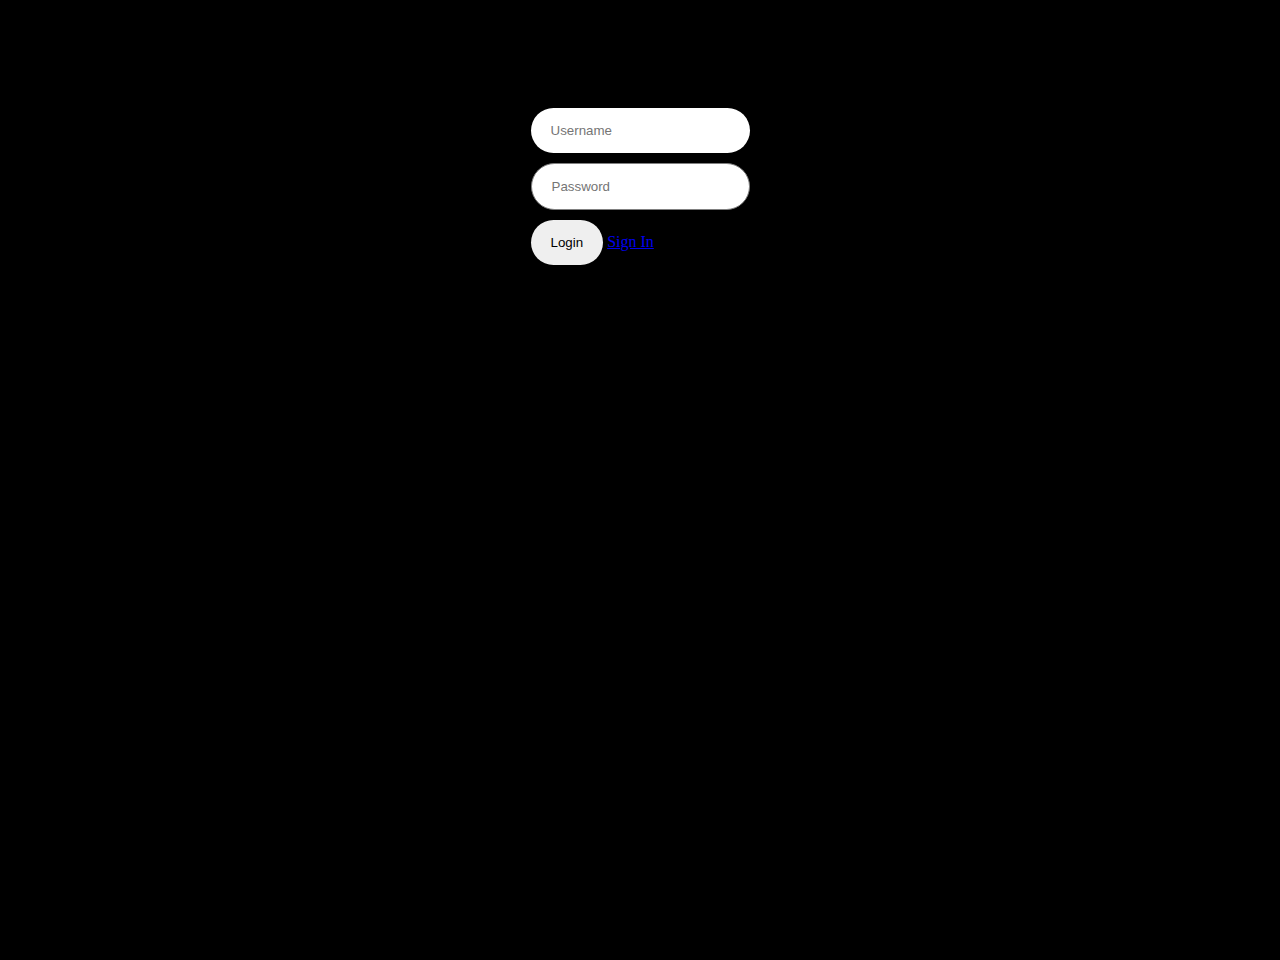
<file: html/login.html>
<!DOCTYPE html>
<html lang="en">

<head>
    <meta charset="UTF-8">
    <meta name="viewport" content="width=device-width, initial-scale=1.0">
    <link rel="preconnect" href="https://fonts.googleapis.com">
    <link rel="preconnect" href="https://fonts.gstatic.com" crossorigin>
    <link href="https://fonts.googleapis.com/css2?family=Poppins:wght@300;400;500;600;700&display=swap"
        rel="stylesheet">
    <link rel="stylesheet" href="../styles/login.css">
    <title>Login</title>
</head>

<body>
    <div class="login-container">
        <div class="heading-wrap">
            <p class="login-head">Login</p>
        </div>
        <form action="" method="post" class="form">
            <input type="username" name="username" class="username-form" placeholder="Username">
            <input type="password" name="password" class="pw-form" id="pw" placeholder="Password">
            <div class="btn-wrap">
                <button class="login-btn" id="btn" type="submit" name="login">
                    Login
                </button>
                <a href="sign.html">Sign In</a>
            </div>
        </form>
    </div>
    <script src="../js/script.js"></script>
</body>

</html>
</file>
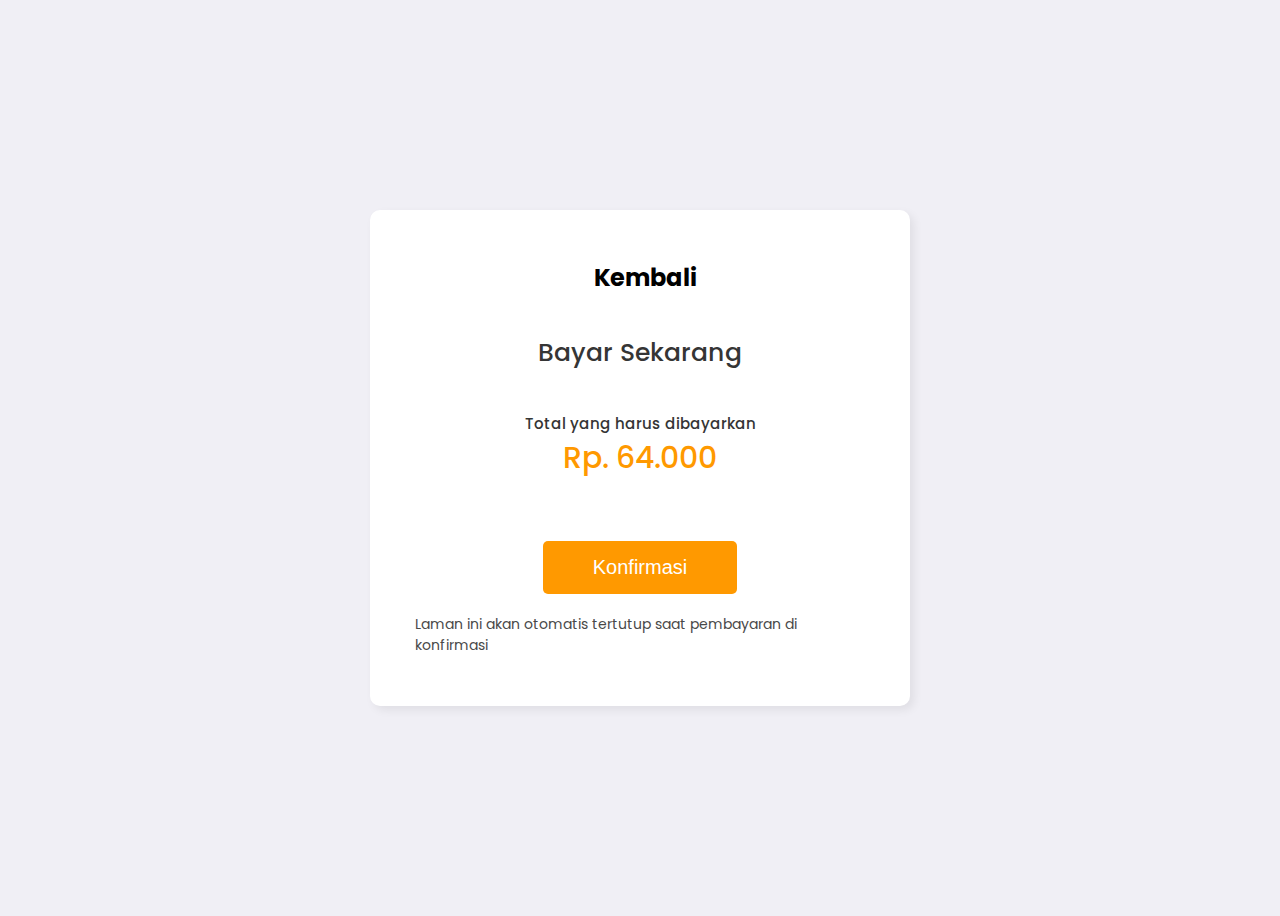
<file: html/pembayaran.html>
<!DOCTYPE html>
<html lang="en">

<head>
    <meta charset="UTF-8">
    <meta name="viewport" content="width=device-width, initial-scale=1.0">
    <title>keranjang</title>

    <!-- Font Awesome -->
    <link rel="stylesheet" href="https://cdnjs.cloudflare.com/ajax/libs/font-awesome/6.5.1/css/all.min.css"
        integrity="sha512-DTOQO9RWCH3ppGqcWaEA1BIZOC6xxalwEsw9c2QQeAIftl+Vegovlnee1c9QX4TctnWMn13TZye+giMm8e2LwA=="
        crossorigin="anonymous" referrerpolicy="no-referrer" />

    <!-- GOOGLE FONT -->
    <link rel="preconnect" href="https://fonts.googleapis.com" />
    <link rel="preconnect" href="https://fonts.gstatic.com" crossorigin />
    <link href="https://fonts.googleapis.com/css2?family=Poppins:wght@400;600&display=swap" rel="stylesheet" />

    <!-- FILE CSS -->
    <link rel="stylesheet" href="../styles/pembayaran.css">

</head>

<body>
    <section class="container-pembayaran">
        <div class="pembayaran">
            <div class="content">
                <div class="icon-back">
                    <a href="checkout.html">
                        <i class="fa-solid fa-arrow-left"></i>
                    </a>
                    <h2>Kembali</h2>
                </div>
                <p>Bayar Sekarang</p>
                <div class="total-pembayaran">
                    <p>Total yang harus dibayarkan</p>
                    <span>Rp. 64.000</span>
                </div>

                <div class="btn-pembayaran">
                    <form action="" method="post">
                        <button type="submit" name="konfirmasi">Konfirmasi</button>
                    </form>
                    <p>Laman ini akan otomatis tertutup saat pembayaran di konfirmasi</p>
                </div>
            </div>
    </section>


</body>

</html>
</file>
<file: styles/login.css>
* {
  margin: 0;
  padding: 0;
  box-sizing: border-box;
  /* border: 1px solid blue; */
}

body {
  display: flex;
  justify-content: center;
  margin-top: 60px;
  width: 100vw;
  height: 100vh;
  background-color: black;
}

body,
.container {
  overflow: hidden;
}

.container {
  border: 1px solid black;
  padding: 40px;
  width: 500px;
  height: 440px;
  border-radius: 20px;
  border: 10px solid white;
  box-shadow: 10px 10px 5px rgb(31, 31, 31);
  color: white;
}

.container:hover {
  border: 10px solid skyblue;
}

.container h1 {
  text-align: center;
}

form {
  display: flex;
  flex-direction: column;
  margin-top: 30px;
  row-gap: 10px;
}

form input,
form button {
  padding: 15px 20px;
  border: none;
  border-radius: 25px;
}

input:focus {
  outline: none;
}

input[type="text"],
input[type="password"] {
  border: 1px solid grey;
}

input[type="button"] {
  color: white;
  background-color: black;
  width: 60px;
  padding: 5px 10px;
  margin-left: 340px;
}

.button-link {
  display: flex;
  justify-content: space-between;
  align-items: center;
}

button[name="submit"] {
  background-color: green;
  color: white;
  width: 140px;
}

button[name="submit"]:hover {
  transform: scale(1.05);
}

.error-username,
.error-password {
  color: red;
}
</file>
<file: styles/pembayaran.css>
* {
    /* border: 1px solid black; */
}

body {
  background-color: #f0eff5;

  font-family: "Poppins", sans-serif;
}

a {
    color: black;
}

.container-pembayaran {
  min-height: 100vh;
  display: flex;
  justify-content: center;
  align-items: center;
  flex-direction: column;
  gap: 20px;
}

.pembayaran {
  display: flex;
  padding: 10px 20px;
  align-items: center;
  flex-direction: column;
  background-color: white;
  box-shadow: 4px 4px 10px 0px rgba(0, 0, 0, 0.07);
  width: 500px;
  height: auto;
  border-radius: 10px;
}

.pembayaran .content .icon-back {
    display: flex;
    align-items: center;
    column-gap: 10px;
}

.content {
  display: flex;
  align-items: center;
  flex-direction: column;
  gap: 20px;
  width: 100%;
  padding: 20px;
  margin: 0;
}

.content p {
  font-size: 25px;
  font-weight: 500;
  color: #353535;
  margin: 0;
}

.total-pembayaran {
  display: flex;
  align-items: center;
  flex-direction: column;
  width: 100%;
  padding: 20px;
}

.total-pembayaran p {
  font-size: 15px;
  font-weight: 500;
  color: #353535;
}

.total-pembayaran span {
  font-size: 30px;
  font-weight: 500;
  color: #ff9900;
}

.btn-pembayaran {
  display: flex;
  align-items: center;
  justify-content: center;
  flex-direction: column;
  gap: 20px;
  width: 100%;
  padding: 20px;
}

.btn-pembayaran p {
  font-size: 14px;
  font-weight: 400;
  color: #494949;
  width: 450px;
}

.btn-pembayaran button {
  padding: 15px 50px;
  background: #ff9900;
  border: none;
  border-radius: 5px;
  color: white;
  font-size: 20px;
  font-weight: 500;
  cursor: pointer;
}

.btn-pembayaran button:hover {
  background: #ffad31;
  transition: 0.2s ease;
}
</file>
